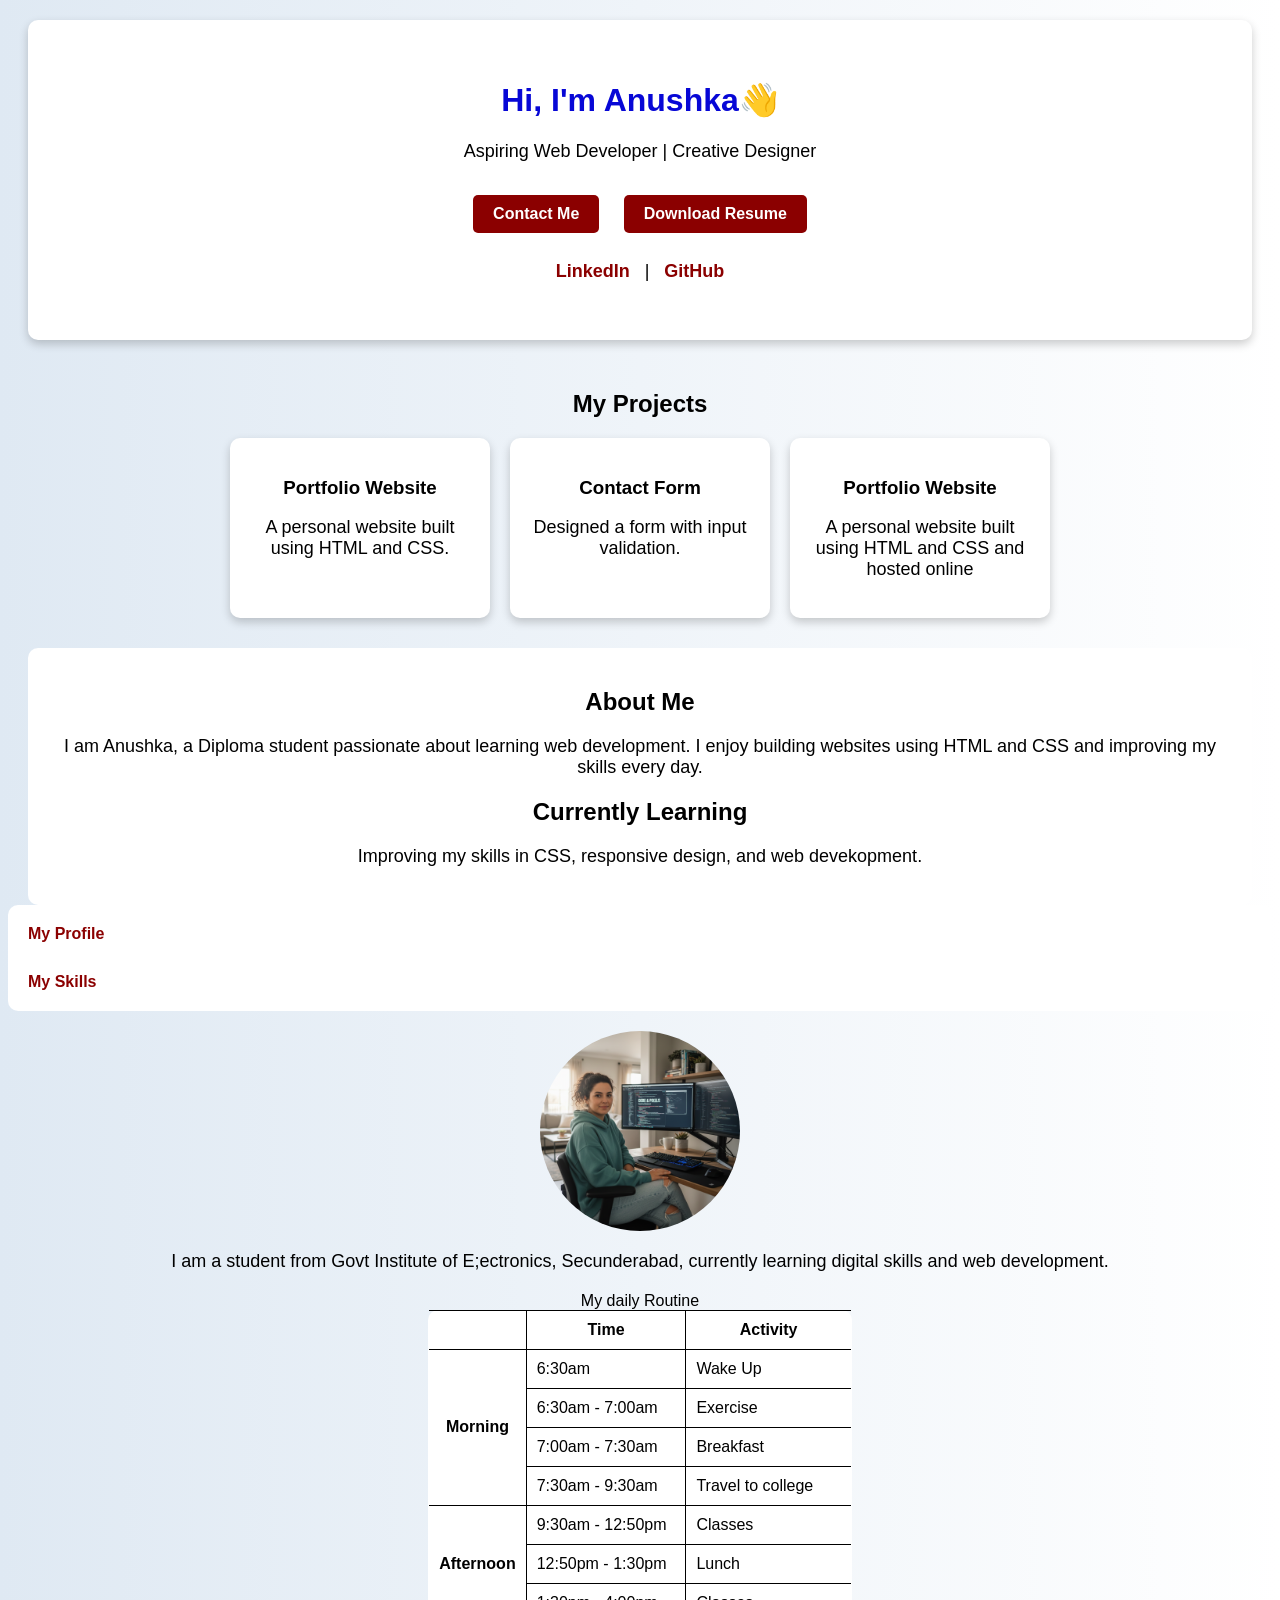
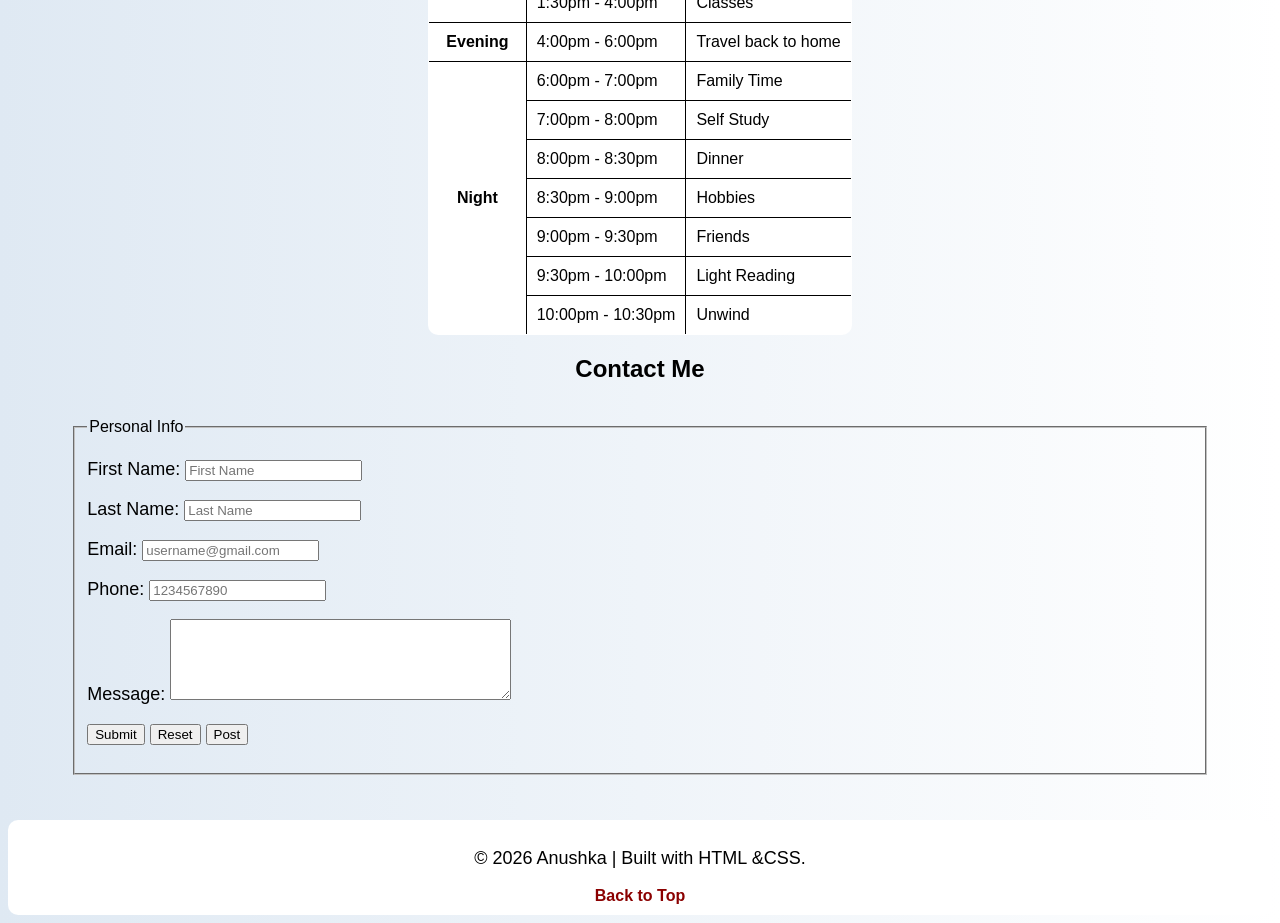
<file: index.html>
<!DOCTYPE html>
<html lang="en">
    <head>
        <meta charset="UTF-8">
        <meta name="viewport" content="width=device-width, initial-scale=1.0">
        <title>About Anushka</title>
        <link rel="stylesheet" href="style.css">
        <link href="https://fonts.googleapis.com/css2?family=Poppins&display=swap" rel="stylesheet"
    </head>
    <body>
        <header class="hero">
        <h1>Hi, I'm Anushka👋</h1>
    <p>Aspiring Web Developer | Creative Designer</p>
    <a href="#contact" class="btn">Contact Me</a>
    <a href="#" class="btn">Download Resume</a>
    <p>
        <a href="#">LinkedIn</a> | <a href="https://github.com/jogianushka54-glitch">GitHub</a>
    </p>
</header>
<section class="projects fade-in">
    <h2>My Projects</h2>
        <div class="project-container">
            <div class="project-card ">
                <h3>Portfolio Website</h3>
                <p>A personal website built using HTML and CSS.</p>
            </div>
            <div class="project-card ">
                <h3>Contact Form</h3>
                <p>Designed a form with input validation.</p>
            </div>
            <div class="project-card">
                <h3>Portfolio Website</h3>
                <p>A personal website built using HTML and CSS and hosted online</p>
            </div>
        </div>
        </section>
<section class="about fade-in">
<h2>About Me</h2>
<p>I am Anushka, a Diploma student passionate about learning web development.
    I enjoy building websites using HTML and CSS and improving my skills every day.
</p>
<h2>Currently Learning</h2>
<p>Improving my skills in CSS, responsive design, and web devekopment.</p>
</section>

            <nav>
        <a href="about.html">My Profile</a>
        <a href="myskills.html">My Skills</a>
        </nav>
        <main>
            <section class="profile">
                <img src="profile.png" alt="Anushka profile Photo" width="200">
                <p>
                    I am a student from Govt Institute of E;ectronics, Secunderabad,
                    currently learning digital skills and web development.</p>
        </section>
        
        <section>
            <table border="1">
        <caption>My daily Routine</caption>
        
            
                <thead>
            <tr>
                <th>&nbsp;</th>
            <th scope="col">Time</th>
            <th scope="col">Activity</th>

            </tr>
        </thead>
        <tbody>
            <tr>
                <th scope="row" rowspan="4">Morning</th>
                <td>
                <time datetime="06:30">6:30am</time> 
                </td>
            <td>Wake Up</td>
            </tr>
            <tr>
                <td>
                <time datetime="06:30">6:30am</time> - <time datetime="07:00">7:00am</time>
                </td>
                <td>Exercise</td>
            </tr>
            <tr>
                <td>
                <time datetime="07:00">7:00am</time> - <time datetime="07:30">7:30am</time>
                </td>
                <td>Breakfast</td>
            </tr>
            <tr>
                <td>
                <time datetime="07:30">7:30am</time> - <time datetime="09:30">9:30am</time>
                </td>
                <td>Travel to college</td>
            </tr>
            <tr>
                <th scope="row"  rowspan="3">Afternoon</th>
                <td>
                <time datetime="09:30">9:30am</time> - <time datetime="12:50">12:50pm</time>
                </td>
                <td>Classes</td>
            </tr>
            <tr>
                <td>
                <time datetime="12:50">12:50pm</time> - <time datetime="13:30">1:30pm</time>
                </td>
                <td>Lunch</td>
            </tr>
            <tr>
                <td>
                <time datetime="13:30">1:30pm</time> - <time datetime="16:00">4:00pm</time>
                </td>
                <td>Classes</td>
            </tr>
            <tr>
                <th scope="row">Evening</th>
                <td>
                <time datetime="16:00">4:00pm</time> - <time datetime="18:00">6:00pm</time>
                </td>
                <td>Travel back to home</td>
            </tr>
            <tr>
                <th scope="row"  rowspan="7">Night</th>
                <td>
                <time datetime="18:00">6:00pm</time> - <time datetime="19:00">7:00pm</time>
                </td>
                <td>Family Time</td>
            </tr>
            <tr>
                
                <td>
                <time datetime="19:00">7:00pm</time> - <time datetime="20:00">8:00pm</time>
                </td>
                <td>Self Study</td>
            </tr>
            <tr>
                <td>
                <time datetime="20:00">8:00pm</time> - <time datetime="20:30">8:30pm</time>
                </td>
                <td>Dinner</td>
            </tr>
            <tr>
                <td>
                <time datetime="20:30">8:30pm</time> - <time datetime="21:00">9:00pm</time>
                </td>
                <td>Hobbies</td>
            </tr>
            <tr>
                <td>
                <time datetime="21:00">9:00pm</time> - <time datetime="21:30">9:30pm</time>
                </td>
                <td>Friends</td>
            </tr>
            <tr>
                <td>
                <time datetime="21:30">9:30pm</time> - <time datetime="22:00">10:00pm</time>
                </td>
                <td>Light Reading</td>
            </tr>
            <tr>
                <td>
                <time datetime="22:00">10:00pm</time> - <time datetime="22:30">10:30pm</time>
                </td>
                <td>Unwind</td>
            </tr>
            </tbody>
        </table>
        </section>
        <article id="contact">
            <h2>Contact Me</h2>
            <form action="https://httpbin.org/get" method="get">
                <fieldset>
                    <legend>Personal Info</legend>
                    <p>
                        <label for="firstName">First Name:</label>
                        <input type="text" id="firstName" name="firstName" placeholder="First Name">
                    </p>
                    <p>
                        <label for="lastName">Last Name:</label>
                        <input type="text" id="lastName" name="lastName" placeholder="Last Name">
                    </p>
                    <p>
                        <label for="email">Email:</label>
                        <input type="email" id="email" name="email" placeholder="username@gmail.com" required>
                    </p>
                    <p>
                        <label for="phone">Phone:</label>
                        <input type="tel" id="phone" name="phone" placeholder="1234567890" 
                        pattern="[0-9]{10}" required>
                    </p>
                    <p>
                        <label for="message">Message:</label>
                        <textarea id="message" name="message" rows="5" cols="40" required></textarea>
                    </p>
                    <p>
                        <button type="submit">Submit</button>
                        <button type="reset">Reset</button>
                        <button type="submit" formaction="https://httpbin.org/post" formmethod="post">Post</button>
                    </p>
                </fieldset>

            </form>
        </article>
     </main>
     <footer> 
        <p>&copy; 2026 Anushka | Built with HTML 
            &CSS.
        </p>    
<a href="#">Back to Top</a>
</footer> 
    </body>
</html>
</file>
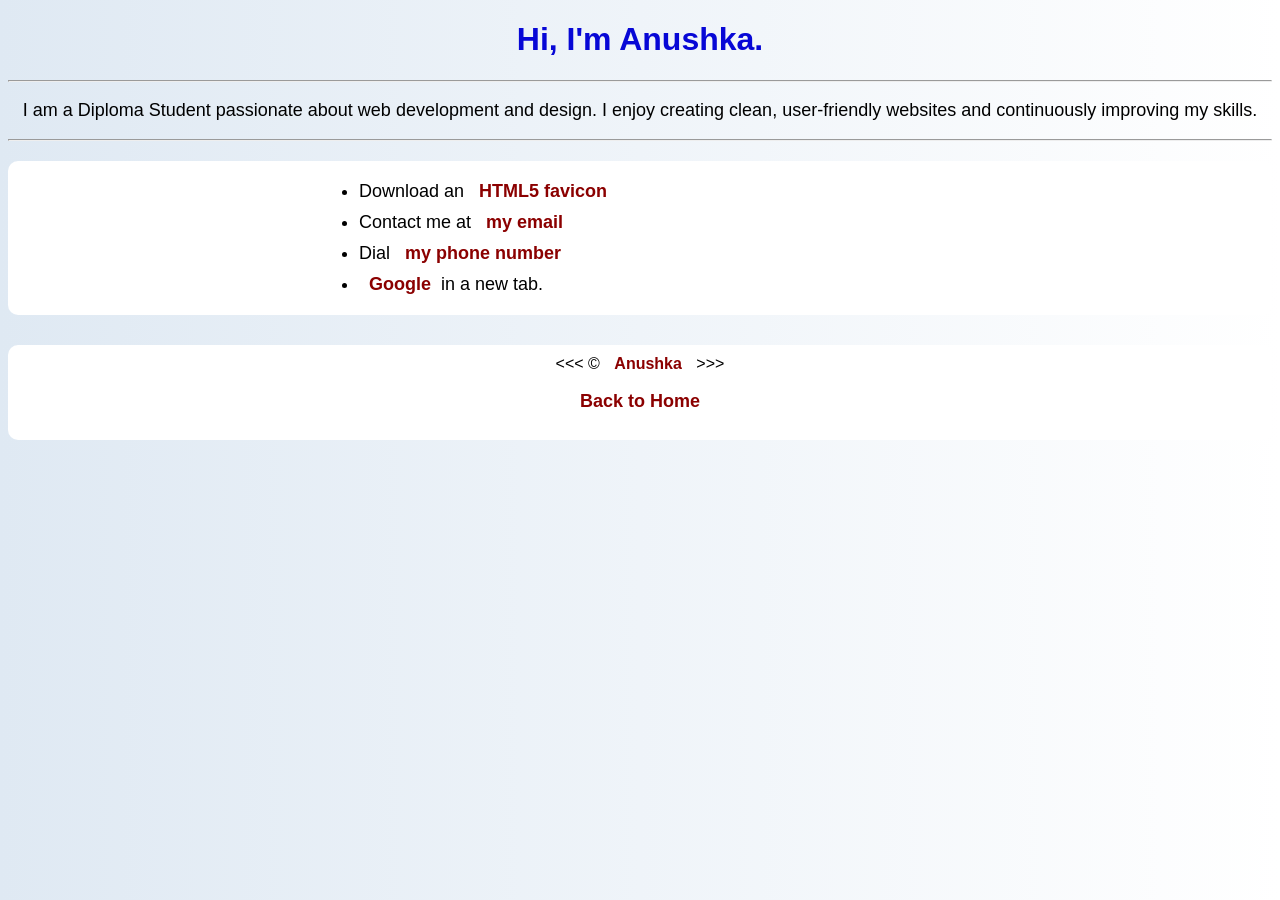
<file: about.html>
<!DOCTYPE html>
<html lang="en">
   <head>
    <meta charset="UTF-8">
    <meta name="author" content="Anushka">
    <meta name="description" content="Hi, I'm Anushka. This page is about me. ">
        <title>About Me</title>
        <link rel="icon" href="html5.png" type="image/x-icon">
        <link rel="stylesheet" href="style.css" type="text/css">
   </head>

   <body> 
    <header>
     <h1>Hi, I'm Anushka.</h1>
     
     <hr>
        <p> I am a Diploma Student passionate about web development and design.
            I enjoy creating clean, user-friendly websites and continuously improving my skills.
        </p>
     <hr></header>
     <nav>
     <ul>
        <li>Download an <a href="html5.png" download>HTML5 favicon</a></li>
        <li>Contact me at <a href="mailto:anushka@gmail.com">my email</a> </li>
        <li>
            Dial <a href="tel:+1234567890">my phone number</a>
        </li>
        <li>
            <a href="https://www.google.com/" target=" _blank">Google</a>in a new tab.
        </li>
     </ul></nav>


    <footer>
    &lt;&lt;&lt; &copy; <a href="about.html">Anushka</a> &gt;&gt;&gt;
    <p>
        <a href="index.html">Back to Home</a>
    </p>
    </footer>
    </body>
</html>
</file>
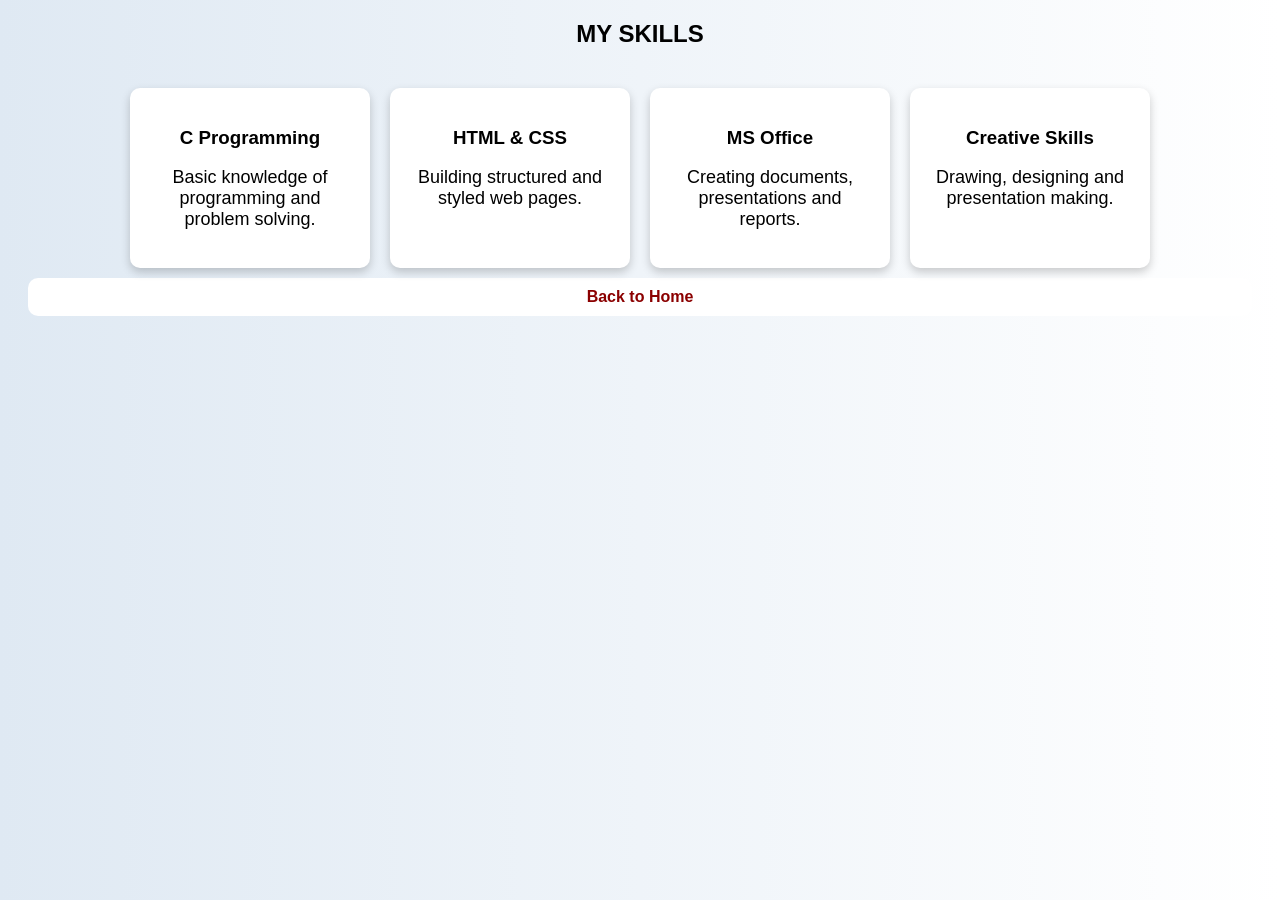
<file: myskills.html>
<!DOCTYPE html>
<html lang="en">
    <head>
        <meta charset="UTF-8">
        <meta name="Anushka" content="Author">
        <title>About Anushka</title>
        <link rel="stylesheet" href="style.css">
    </head>
    <body>
        <header>
    <h2>MY SKILLS</h2>
    </header>
        <section>
        <section class="skills-container fade-in">
    <div class="card">
        <h3>C Programming</h3>
        <p>Basic knowledge of programming and problem solving.</p>
    </div>

    <div class="card">
        <h3>HTML & CSS</h3>
        <p>Building structured and styled web pages.</p>
    </div>

    <div class="card">
        <h3>MS Office</h3>
        <p>Creating documents, presentations and reports.</p>
    </div>

    <div class="card">
        <h3>Creative Skills</h3>
        <p>Drawing, designing and presentation making.</p>
    </div>
</section>
        <footer>
<a href="index.html">Back to Home</a>
</footer>
    </body>
        </html>
</file>
<file: style.css>
body{
            background:linear-gradient(to right, #dfe9f3,#ffffff);
            font-family:'Poppins',sans-serif;
        }
        h1{
            color: rgb(7, 7, 214);
            text-align: center;
        }
        p{
            font-size:18px;
        }
        nav {
           display:flex;
           justify-content:center;
           gap:20px;
           background-color: white;
           padding: 10px;
           border-radius: 10px;
        }
        a{
           text-decoration: none;
           color:darkred;
           font-weight:bold;
           margin:10px;
        }
        img{
            display:block;
            margin:20px auto;
            border-radius: 50%;
        }
        table{
            margin:auto;
            border-collapse:collapse;
            background-color: white;
            border-radius: 10px;
            overflow:hidden;
        }
        th, td{
            padding:10px;
            border:1px solid black;
        }
        form{
            border-radius:10px;
            padding:15px;
            width:60%;
            margin:auto;
        }
        header{
            text-align:center;
            margin-bottom:20px;
        }
        
        a:hover{
            color:blue
        }
        .hero{
            text-align:center;
            margin:20px;
            background-color: white;
            padding: 40px;
            border-radius: 10px;
        }
        .btn{
            display:inline-block;
            margin-top:15px;
            padding:10px 20px;
            background-color:darkred;
            color:white;
            text-decoration:none;
            border-radius:5px;
        }
        .btn:hover{
            background-color:blue;
        }   
        .projects{
            text-align:center;
            margin:30px;
        }
        .project-container{
            display:flex;
            justify-content:center;
            gap:20px;
            flex-wrap:wrap;
        }
        .project-card{
            background-color: white;
            padding:20px;
            width:220px;
            border-radius:10px;
        }
         .card:hover, .project-card:hover{
            transform:scale(1.05);
            transition:0.3s;
        }

            body{
                background-color:linear-gradient(to right, #dfe9f3, #ffffff);
                font-family:Arial,sans-serif;
            }
            h2,h3{
                text-align:center;
            }
            ul{
                width:50%;
                margin:auto;
                font-size:18px;
            }
            li{
                margin:10px;
            }
            footer{
                text-align:center;
                margin-top:20px;    
            }
            .skills-container{
                display:flex;
                justify-content:center;
                gap:20px;
                flex-wrap:wrap;
            }
             .card {
                background-color: white;
                padding:20px;
                border-radius:10px;
                 width:200px;
                 text-align: center;
             }
            section{
                margin:20px;
            }
        .card, .project-card, .hero{
            box-shadow: 0 4px 10px rgba(0,0,0,0.2);
        }
        .about{
            background-color:white;
            padding:20px;
            margin:20px;
            border-radius:10px;
            text-align:center;
        }
        .profile{
            text-align:center;
            margin:20px;
        }
        footer{
            text-align:center;
            margin-top:30px;
            padding:10px;
            background-color: white;
            border-radius: 10px;
        }
        @media (max-width: 768px){
            .skills-container, .project-container{
                flex-direction:column;
                align-items:center;
            }
        }
        nav{
            flex-direction: column;
            gap:10px
        }
        form{
            width:90%;
        }
        html{
            scroll-behavior:smooth;
        }
        nav a:hover{
            color:blue;
            border-bottom: 2px solid blue;
        }
        .fade-in{
            opacity: 1;
            transform: translateY(20px);
            animation: fadeIn 1s ease forwards;
            animation-delay:0.2s;
        }   
        @keyframes fade-in {
            to{
                opacity:1;
                transform:translateY(0);
            }
            
        }
        .project-card, .card{
            transition:  0.3s ;
        }
</file>
